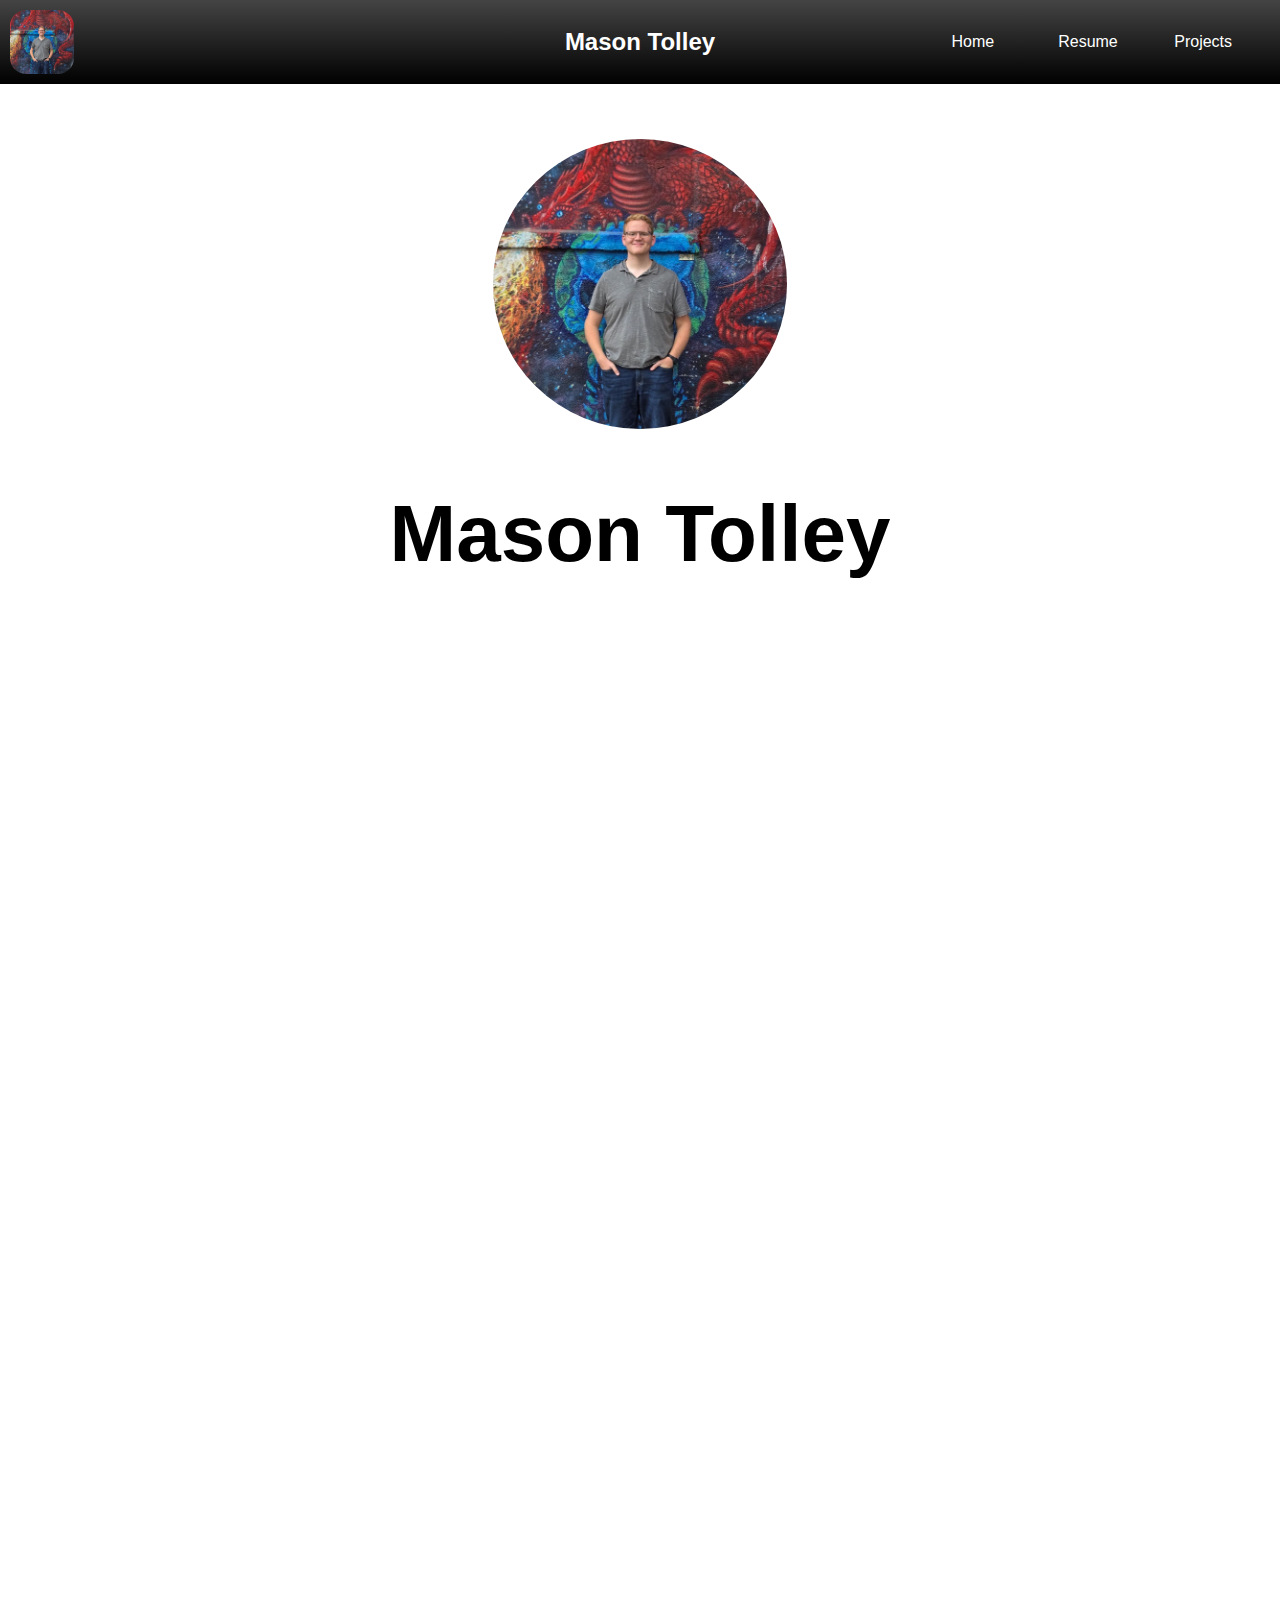
<file: index.html>
<!DOCTYPE html>
<!--[if lt IE 7]>      <html class="no-js lt-ie9 lt-ie8 lt-ie7"> <![endif]-->
<!--[if IE 7]>         <html class="no-js lt-ie9 lt-ie8"> <![endif]-->
<!--[if IE 8]>         <html class="no-js lt-ie9"> <![endif]-->
<!--[if gt IE 8]>      <html class="no-js"> <!--<![endif]-->
<html>
  <head>
    <meta charset="utf-8">
    <meta http-equiv="X-UA-Compatible" content="IE=edge">
    <title>Mason Tolley: Programmer</title>
    <meta name="description" content="">
    <meta name="viewport" content="width=device-width, initial-scale=1">
    <link rel="stylesheet" type="text/css" href="styles.css">
  </head>
  <body>
    <!--[if lt IE 7]>
      <p class="browsehappy">You are using an <strong>outdated</strong> browser. Please <a href="#">upgrade your browser</a> to improve your experience.</p>
    <![endif]-->
    <header>
      <nav id="nav-bar">
        <div class="profile-pic-wrapper"><img src="images/profilePic.jpg" class="profile-pic"/></div>
        <h2>Mason Tolley</h2>
        <ul>
          <li><a href="index.html">Home</a></li>
          <li><a href="#">Resume</a></li>
          <li><a href="#">Projects</a></li>
        </ul>
      </nav>
    </header>
    
    <div class="main-mason-wrapper">
      <img src="images/profilePic.jpg" class="main-mason-pic"/>
      <h1>Mason Tolley</h1>
    </div>

    <script src="" async defer></script>
  </body>
</html>
</file>
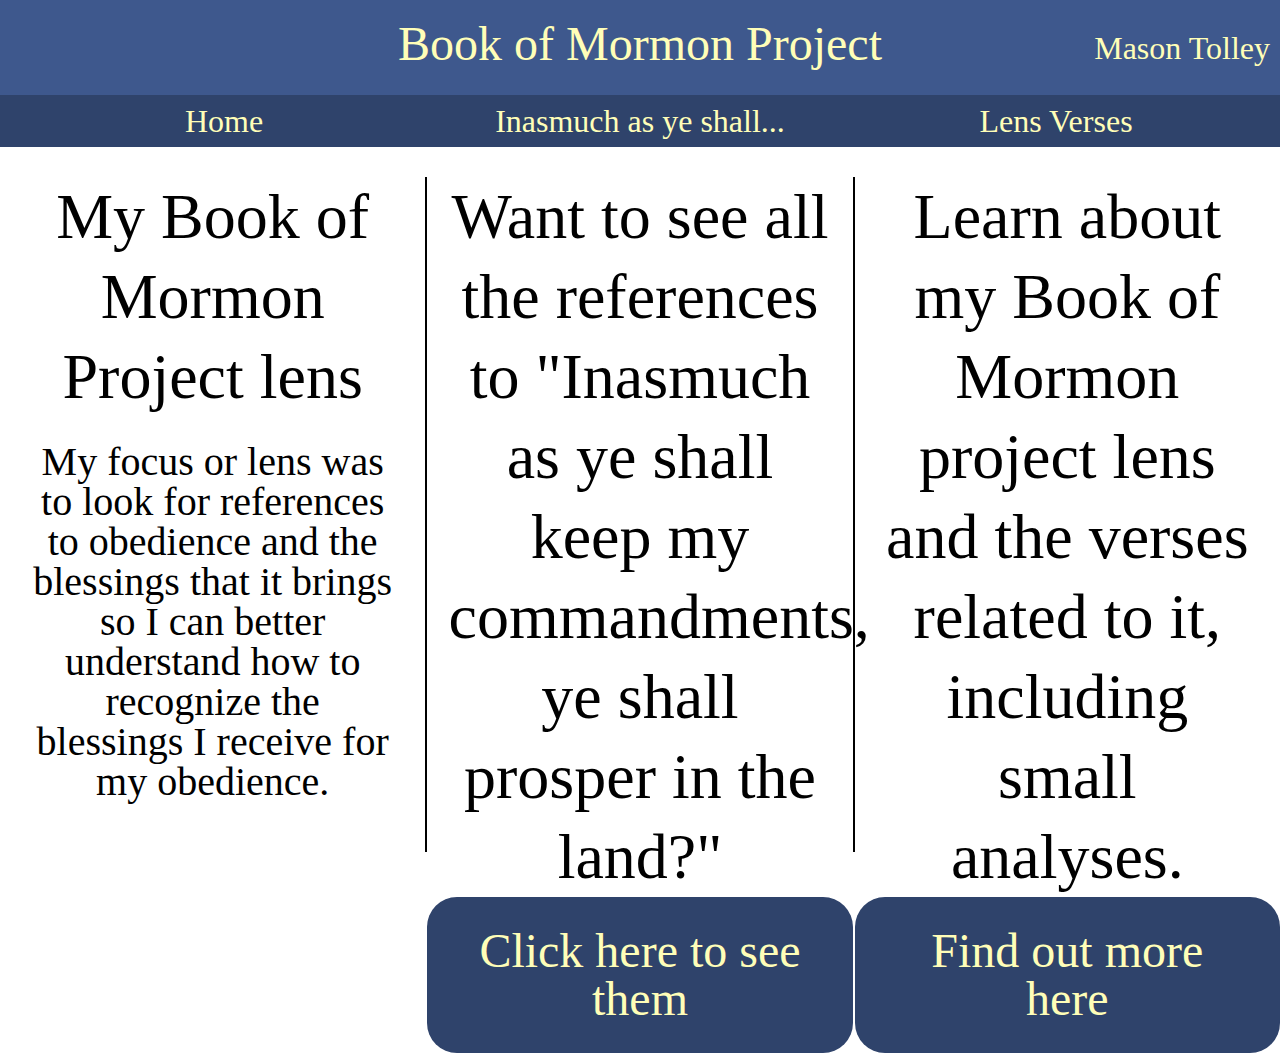
<file: bom-project/index.html>
<!DOCTYPE html>
<html>
    <head>
        <title>Book of Mormon Project: Home</title>
        <link href="bom.css" rel="stylesheet">
        <link rel="icon" type="image/x-icon" href="images/bom-icon.png">
    </head>
    <body>
        <header>
            <div class="banner">
                <h1>Book of Mormon Project</h1>
                <div>
                    <h3>Mason Tolley</h3>
                </div>
            </div>
            <nav class="nav">
                <ul>
                    <li><a href="/bom-project/">Home</a></li>
                    <li><a href="/bom-project/prosper.html">Inasmuch as ye shall...</a></li>
                    <li><a href="/bom-project/lens.html">Lens Verses</a></li>
                </ul>
            </nav>
        </header>
        <main>
            <div class="front-main">
                <section class="right-border">
                    <h2>My Book of Mormon Project lens</h2>
                    <p>My focus or lens was to look for references to obedience and the blessings that it brings so I can better understand how to recognize the blessings I receive for my obedience.</p>
                    <div></div>
                    <div></div>
                </section>
                <section class="right-border">
                    <h2>Want to see all the references to "Inasmuch as ye shall keep my commandments, ye shall prosper in the land?"</h2>
                    <a href="/bom-project/prosper.html">Click here to see them</a>
                </section>
                <section>
                    <h2>Learn about my Book of Mormon project lens and the verses related to it, including small analyses.</h2>
                    <a href="/bom-project/lens.html">Find out more here</a>
                </section>
            </div>
        </main>
    </body>
</html>
</file>
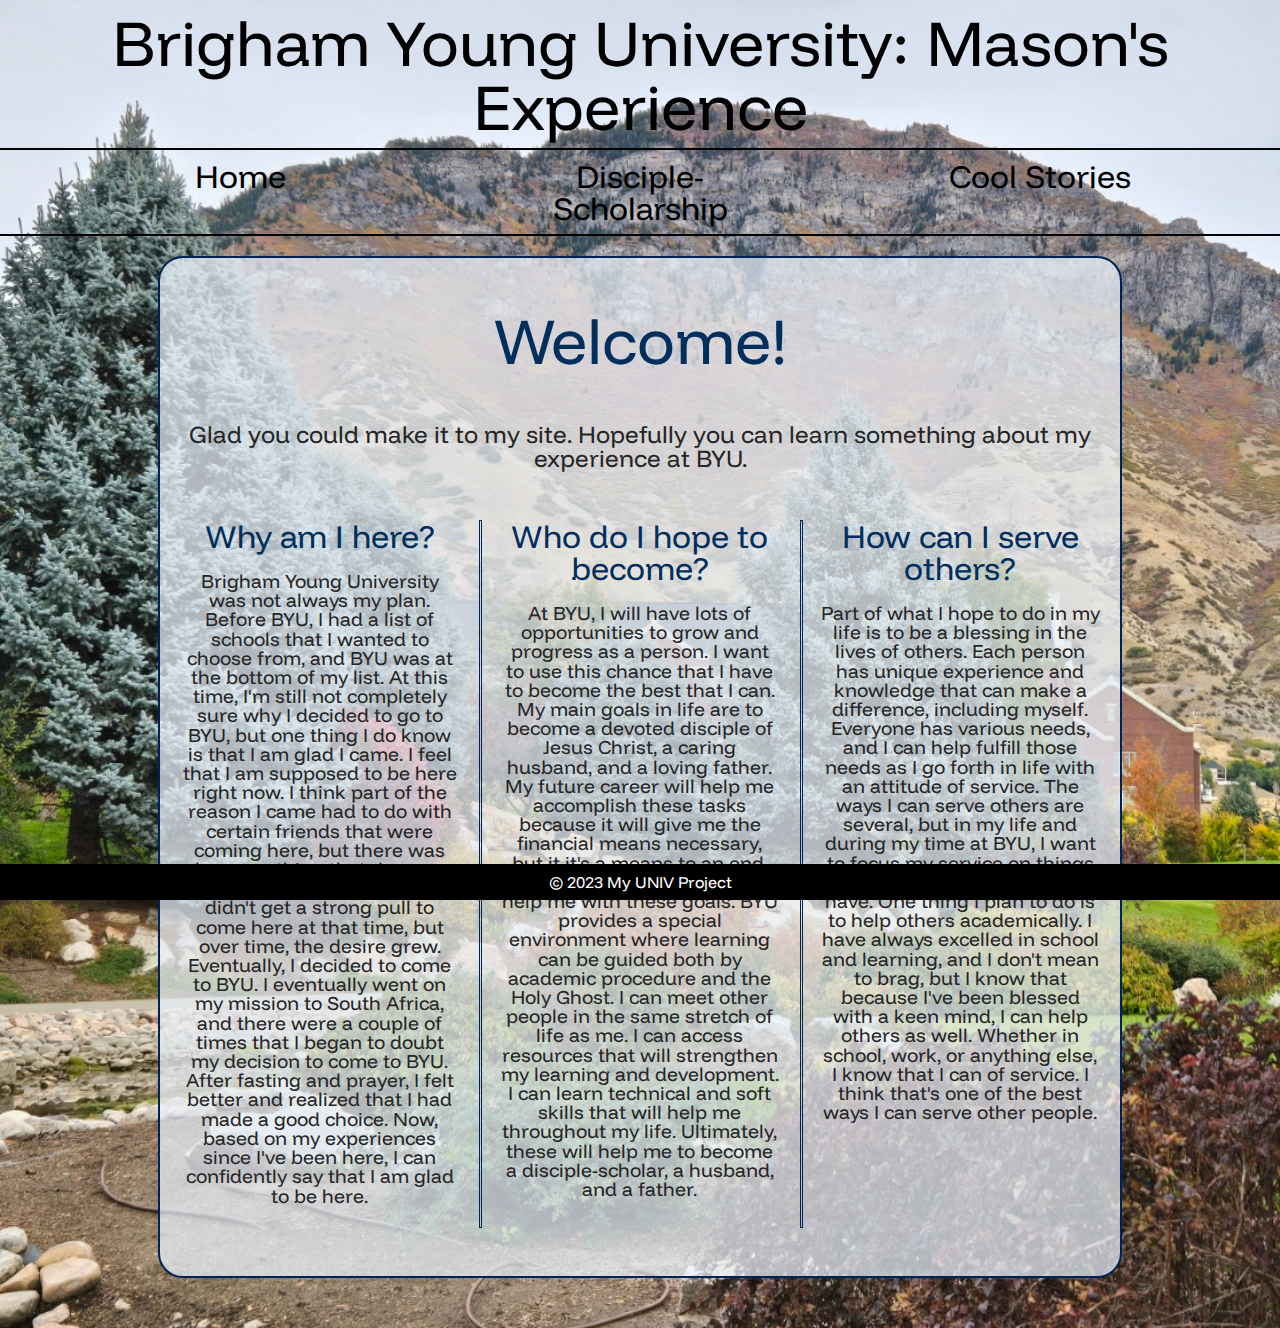
<file: univ-site/index.html>
<!DOCTYPE html>
<html lang="en">
<head>
    <meta charset="UTF-8">
    <meta name="viewport" content="width=device-width, initial-scale=1.0">
    <title>UNIV 101 Project</title>
    <link rel="stylesheet" href="univ.css">
    <link rel="preconnect" href="https://fonts.googleapis.com">
    <link rel="preconnect" href="https://fonts.gstatic.com" crossorigin>
    <link href="https://fonts.googleapis.com/css2?family=Funnel+Display:wght@300..800&display=swap" rel="stylesheet">
    <link rel="icon" type="image/x-icon" href="../images/profilePic.jpg">
</head>
<body id="home-body">
    <!--
    Author: Mason Tolley
    Date: 11/20/2024 (started)
    -->
    <header>
        <h1>Brigham Young University: Mason's Experience</h1>
        <nav class="navbar">
            <ul>
                <li><a href="/univ-site/">Home</a></li>
                <li><a href="/univ-site/learning.html">Disciple-Scholarship</a></li>
                <li><a href="/univ-site/stories.html">Cool Stories</a></li>
            </ul>
        </nav>
    </header>
    <main class="main-flex">
        <div class="page-content">
            <h2>Welcome!</h2>
            <p>Glad you could make it to my site. Hopefully you can learn something about my experience at BYU.</p>
            <div class="reason-column">
                <div>
                    <h3>Why am I here?</h3>
                    <p>
                        Brigham Young University was not always my plan. Before BYU, I had a list of schools that I wanted to choose from, and
                        BYU was at the bottom of my list. At this time, I'm still not completely sure why I decided to go to BYU, but one thing
                        I do know is that I am glad I came. I feel that I am supposed to be here right now. I think part of the reason I came
                        had to do with certain friends that were coming here, but there was also something that drew me. I took a tour of BYU,
                        and I didn't get a strong pull to come here at that time, but over time, the desire grew. Eventually, I decided to come
                        to BYU. I eventually went on my mission to South Africa, and there were a couple of times that I began to doubt my 
                        decision to come to BYU. After fasting and prayer, I felt better and realized that I had made a good choice. Now, based
                        on my experiences since I've been here, I can confidently say that I am glad to be here.
                    </p>
                </div>
                <vr></vr>
                <div>
                    <h3>Who do I hope to become?</h3>
                    <p>
                        At BYU, I will have lots of opportunities to grow and progress as a person. I want to use this chance that I have to 
                        become the best that I can. My main goals in life are to become a devoted disciple of Jesus Christ, a caring husband,
                        and a loving father. My future career will help me accomplish these tasks because it will give me the financial means
                        necessary, but it it's a means to an end, not the end itself. BYU can help me with these goals. BYU provides
                        a special environment where learning can be guided both by academic procedure and the Holy Ghost. I can meet other people
                        in the same stretch of life as me. I can access resources that will strengthen my learning and development. I can learn
                        technical and soft skills that will help me throughout my life. Ultimately, these will help me to become a disciple-scholar,
                        a husband, and a father.
                    </p>
                </div>
                <vr></vr>
                <div>
                    <h3>How can I serve others?</h3>
                    <p>
                        Part of what I hope to do in my life is to be a blessing in the lives of others. Each person has unique experience and knowledge
                        that can make a difference, including myself. Everyone has various needs, and I can help fulfill those needs as I go forth in
                        life with an attitude of service. The ways I can serve others are several, but in my life and during my time at BYU, I want to
                        focus my service on things that relate to the skills that I have. One thing I plan to do is to help others academically. I have
                        always excelled in school and learning, and I don't mean to brag, but I know that because I've been blessed with a keen mind,
                        I can help others as well. Whether in school, work, or anything else, I know that I can of service. I think that's one of the best
                        ways I can serve other people.
                    </p>
                </div>
            </div>
        </div>

    </main>
    <footer class="footer">
        <p>&copy; 2023 My UNIV Project</p>
    </footer>
</body>
</html>
</file>
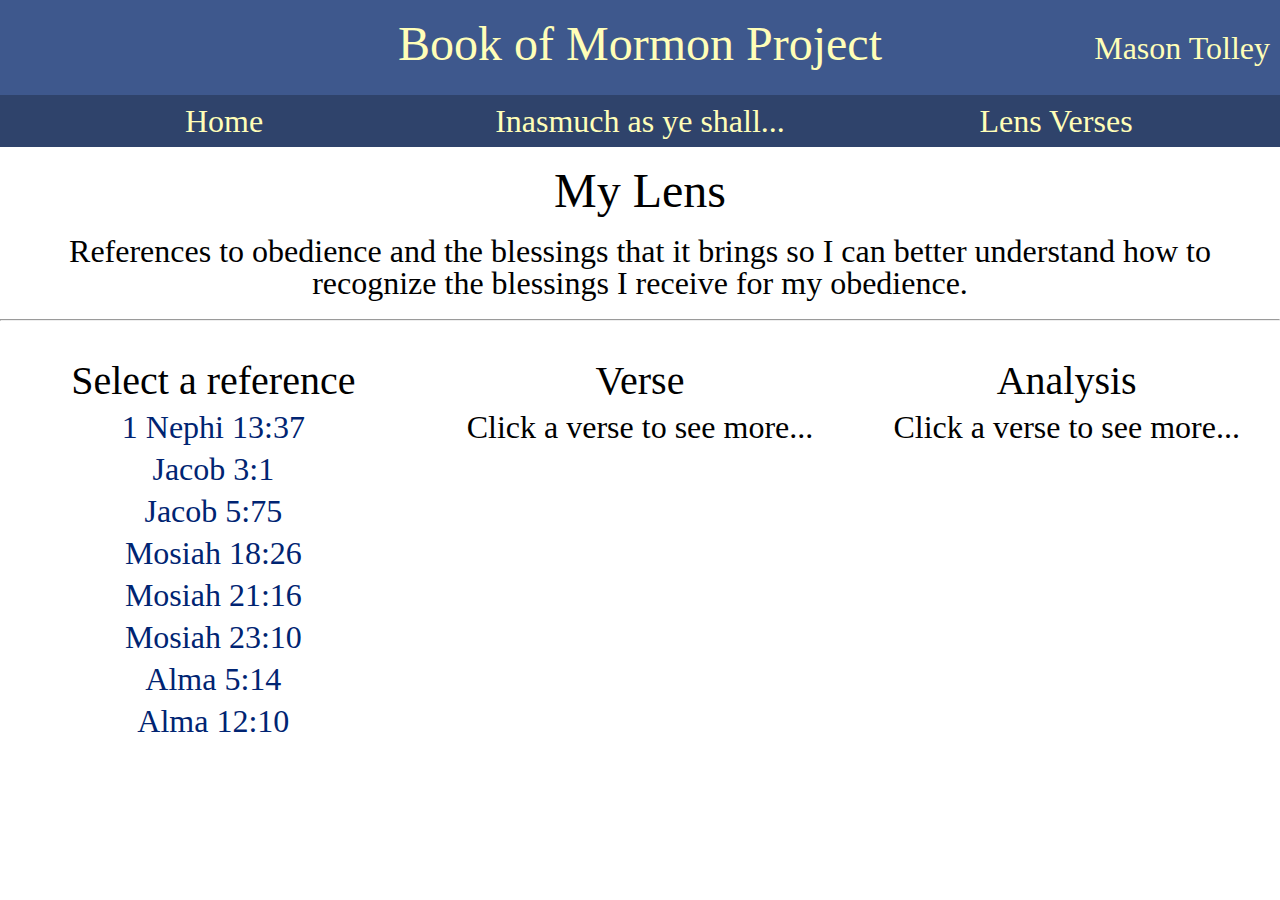
<file: bom-project/lens.html>
<!DOCTYPE html>
<html>
    <head>
        <title>Book of Mormon Project: Lens</title>
        <link href="bom.css" rel="stylesheet">
        <link rel="icon" type="image/x-icon" href="images/bom-icon.png">
        <script src="verses.js"></script>
    </head>
    <body>
        <header>
            <div class="banner">
                <h1>Book of Mormon Project</h1>
                <div>
                    <h3>Mason Tolley</h3>
                </div>
            </div>
            <nav class="nav">
                <ul>
                    <li><a href="/bom-project/">Home</a></li>
                    <li><a href="/bom-project/prosper.html">Inasmuch as ye shall...</a></li>
                    <li><a href="/bom-project/lens.html">Lens Verses</a></li>
                </ul>
            </nav>
        </header>
        <main>
            <h2 class="page-header">My Lens</h2>
            <h3 class="subheader">References to obedience and the blessings that it brings so I can better understand how to recognize the blessings I receive for my obedience.</h3>
            <hr>
            <div class="front-main" id="lens-main">
                <section class="reference-select">
                    <h3>Select a reference</h3>
                    <ul id="references">
                        
                    </ul>
                </section>
                <section>
                    <h3>Verse</h3>
                    <p id="verse">Click a verse to see more...</p>
                </section>
                <section>
                    <h3>Analysis</h3>
                    <p id="analysis">Click a verse to see more...</p>
                </section>
            </div>
        </main>
    </body>
</html>
</file>
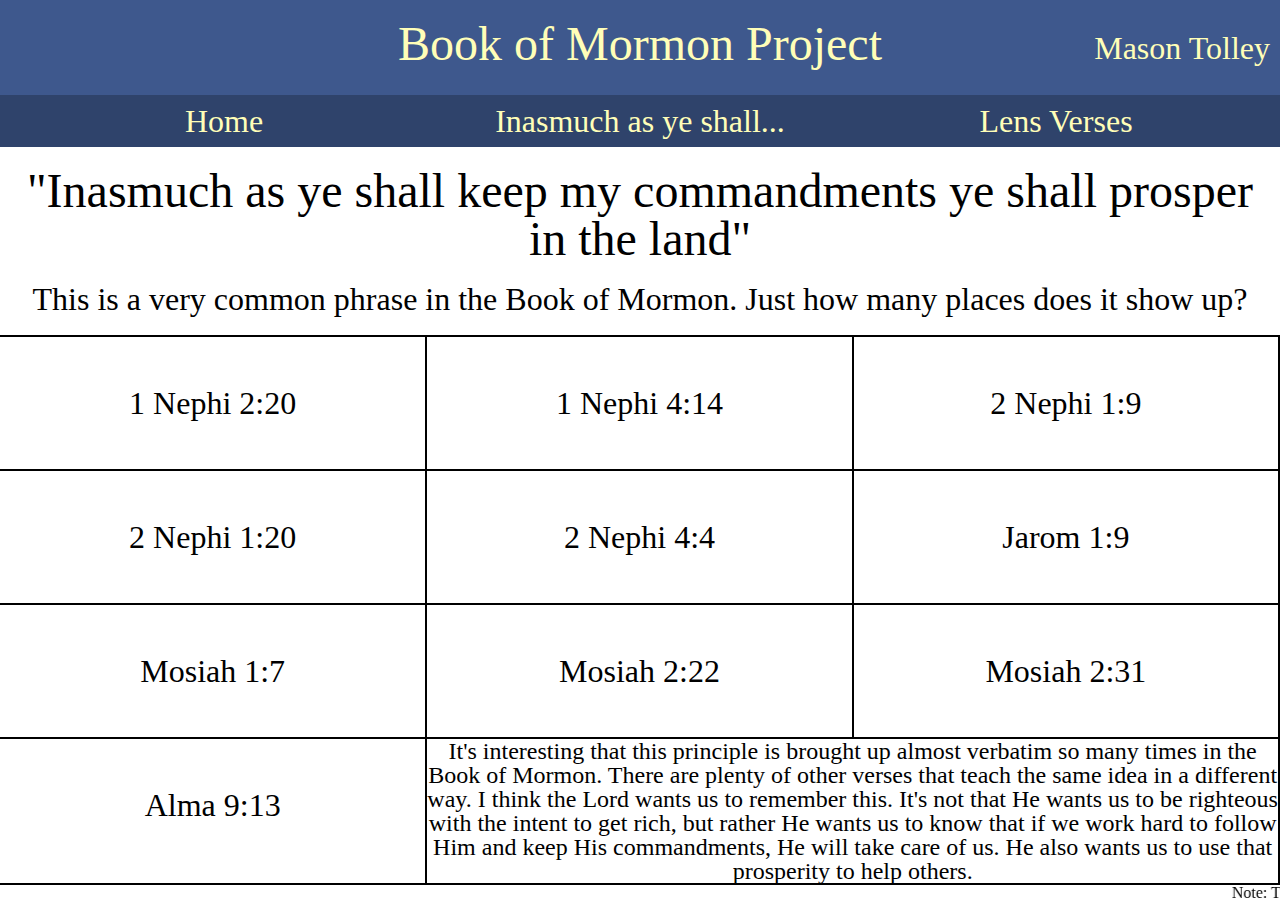
<file: bom-project/prosper.html>
<!DOCTYPE html>
<html>
    <head>
        <title>Book of Mormon Project: Prosper</title>
        <link href="bom.css" rel="stylesheet">
        <link rel="icon" type="image/x-icon" href="images/bom-icon.png">
    </head>
    <body>
        <header>
            <div class="banner">
                <h1>Book of Mormon Project</h1>
                <div>
                    <h3>Mason Tolley</h3>
                </div>
            </div>
            <nav class="nav">
                <ul>
                    <li><a href="/bom-project/">Home</a></li>
                    <li><a href="/bom-project/prosper.html">Inasmuch as ye shall...</a></li>
                    <li><a href="/bom-project/lens.html">Lens Verses</a></li>
                </ul>
            </nav>
        </header>
        <main>
            <h2 class="page-header">"Inasmuch as ye shall keep my commandments ye shall prosper in the land"</h2>
            <h3 class="subheader">This is a very common phrase in the Book of Mormon. Just how many places does it show up?</h3>
            <table class="prosper-table">
                <tr>
                    <td>1 Nephi 2:20</td>
                    <td>1 Nephi 4:14</td>
                    <td>2 Nephi 1:9</td>
                </tr>
                <tr>
                    <td> 2 Nephi 1:20</td>
                    <td>2 Nephi 4:4</td>
                    <td>Jarom 1:9</td>
                </tr>
                <tr>
                    <td>Mosiah 1:7</td>
                    <td>Mosiah 2:22</td>
                    <td>Mosiah 2:31</td>
                </tr>
                <tr>
                    <td>Alma 9:13</td>
                    <td colspan="2"><p>
                        It&apos;s interesting that this principle is brought up almost verbatim so many times in the Book of 
                        Mormon. There are plenty of other verses that teach the same idea in a different way. I think the Lord wants us to 
                        remember this. It&apos;s not that He wants us to be righteous with the intent to get rich, but rather He wants us to know that 
                        if we work hard to follow Him and keep His commandments, He will take care of us. He also wants us to use that 
                        prosperity to help others.
                    </p>
                    </td>
                </tr>
            </table>
            <marquee>Note: This is only up to where I have read in the Book of Mormon as of making this website, and it might not be complete.</marquee>
        </main>
    </body>
</html>
</file>
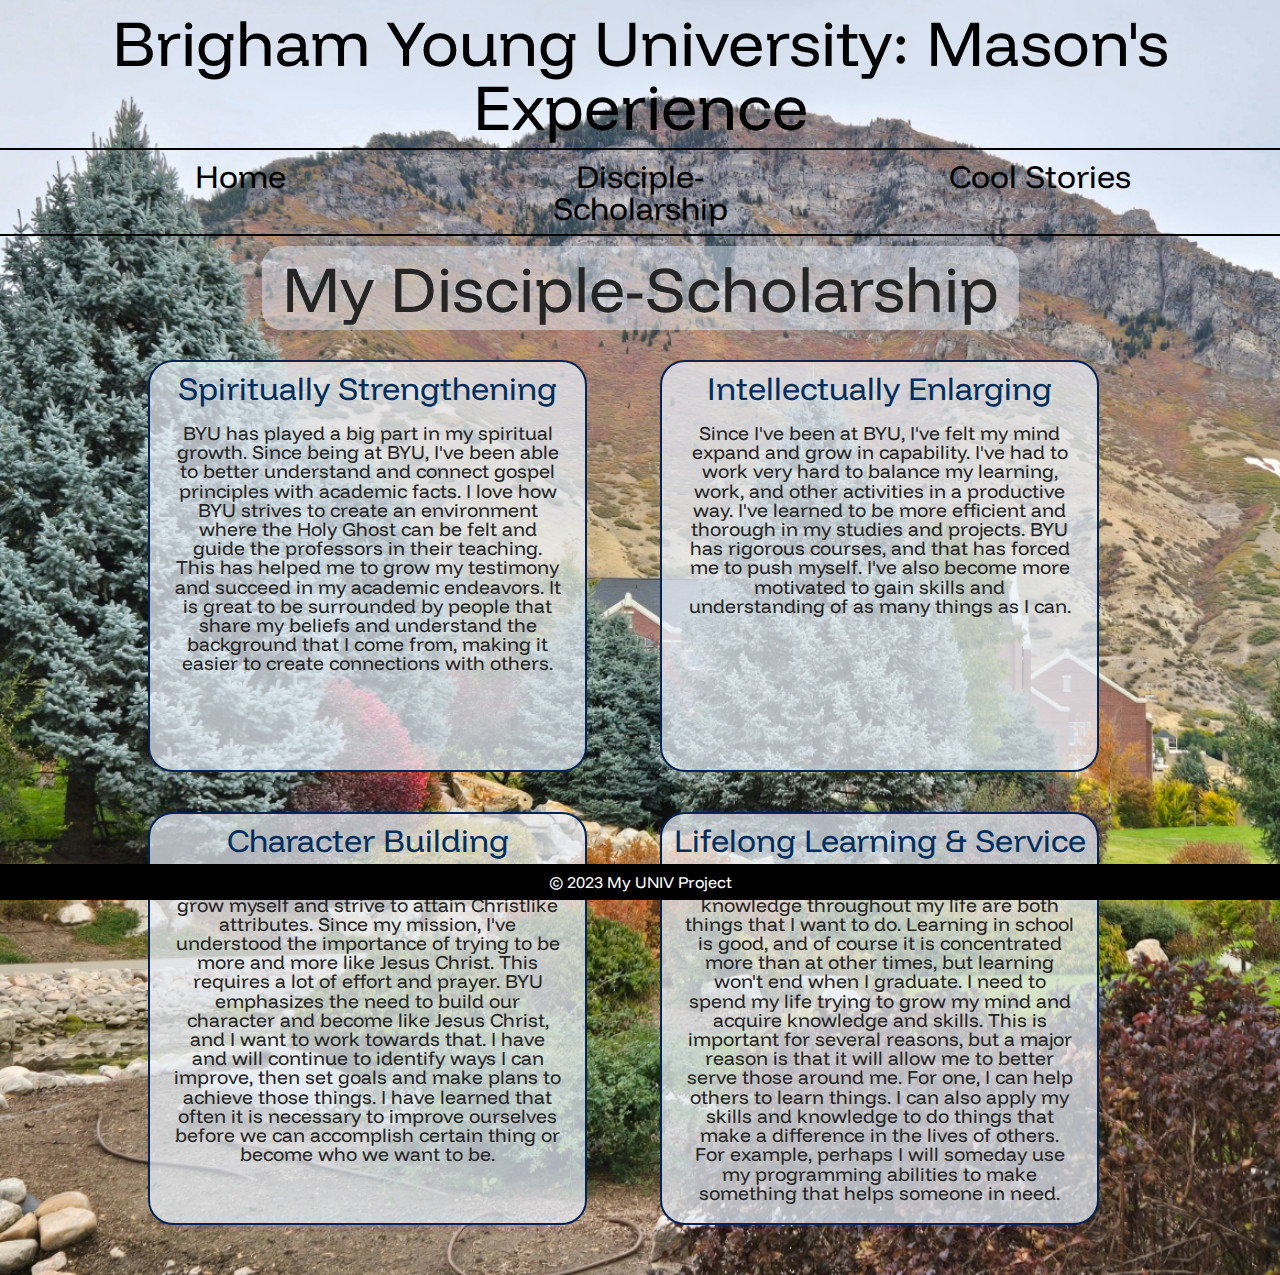
<file: univ-site/learning.html>
<!DOCTYPE html>
<html lang="en">
<head>
    <meta charset="UTF-8">
    <meta name="viewport" content="width=device-width, initial-scale=1.0">
    <title>UNIV 101 Project</title>
    <link rel="stylesheet" href="univ.css">
    <link rel="preconnect" href="https://fonts.googleapis.com">
    <link rel="preconnect" href="https://fonts.gstatic.com" crossorigin>
    <link href="https://fonts.googleapis.com/css2?family=Funnel+Display:wght@300..800&display=swap" rel="stylesheet">
    <link rel="icon" type="image/x-icon" href="../images/profilePic.jpg">
</head>
<body id="home-body">
    <!--
    Author: Mason Tolley
    Date: 11/20/2024 (started)
    -->
    <header>
        <h1>Brigham Young University: Mason's Experience</h1>
        <nav class="navbar">
            <ul>
                <li><a href="/univ-site/">Home</a></li>
                <li><a href="/univ-site/learning.html">Disciple-Scholarship</a></li>
                <li><a href="/univ-site/stories.html">Cool Stories</a></li>
            </ul>
        </nav>
    </header>
    <main>
        <!--<img class="byu-field" src="images/field.jpg" alt="BYU-field">-->
        <h2 class="normal-title">My Disciple-Scholarship</h2>
        <div class="quadrants">
            <div>
                <h3>Spiritually Strengthening</h3>
                <p>
                    BYU has played a big part in my spiritual growth. Since being at BYU, I&apos;ve 
                    been able to better understand and connect gospel principles with academic facts. 
                    I love how BYU strives to create an environment where the Holy Ghost can be felt and 
                    guide the professors in their teaching. This has helped me to grow my testimony and 
                    succeed in my academic endeavors. It is great to be surrounded by people that share my 
                    beliefs and understand the background that I come from, making it easier to create 
                    connections with others.
                </p>
            </div>
            <div>
                <h3>Intellectually Enlarging</h3>
                <p>
                    Since I&apos;ve been at BYU, I&apos;ve felt my mind expand and grow in capability. 
                    I&apos;ve had to work very hard to balance my learning, work, and other activities in a 
                    productive way. I&apos;ve learned to be more efficient and thorough in my studies and 
                    projects. BYU has rigorous courses, and that has forced me to push myself. I&apos;ve also 
                    become more motivated to gain skills and understanding of as many things as I can.
                </p>
            </div>
            <div>
                <h3>Character Building</h3>
                <p>
                    Being at BYU has motivated me to work to grow myself and strive to attain Christlike attributes. 
                    Since my mission, I&apos;ve understood the importance of trying to be more and more like Jesus Christ. 
                    This requires a lot of effort and prayer. BYU emphasizes the need to build our character and 
                    become like Jesus Christ, and I want to work towards that. I have and will continue to identify 
                    ways I can improve, then set goals and make plans to achieve those things. I have learned that 
                    often it is necessary to improve ourselves before we can accomplish certain thing or become who we want to be.
                </p>
            </div>
            <div>
                <h3>Lifelong Learning &amp; Service</h3>
                <p>
                    Serving others and growing my knowledge throughout my life are both things that I want to do. Learning in 
                    school is good, and of course it is concentrated more than at other times, but learning won&apos;t end when I 
                    graduate. I need to spend my life trying to grow my mind and acquire knowledge and skills. This is important 
                    for several reasons, but a major reason is that it will allow me to better serve those around me. For one, I 
                    can help others to learn things. I can also apply my skills and knowledge to do things that make a difference 
                    in the lives of others. For example, perhaps I will someday use my programming abilities to make something 
                    that helps someone in need.
                </p>
            </div>
        </div>
    </main>
    <footer class="footer">
        <p>&copy; 2023 My UNIV Project</p>
    </footer>
</body>
</html>
</file>
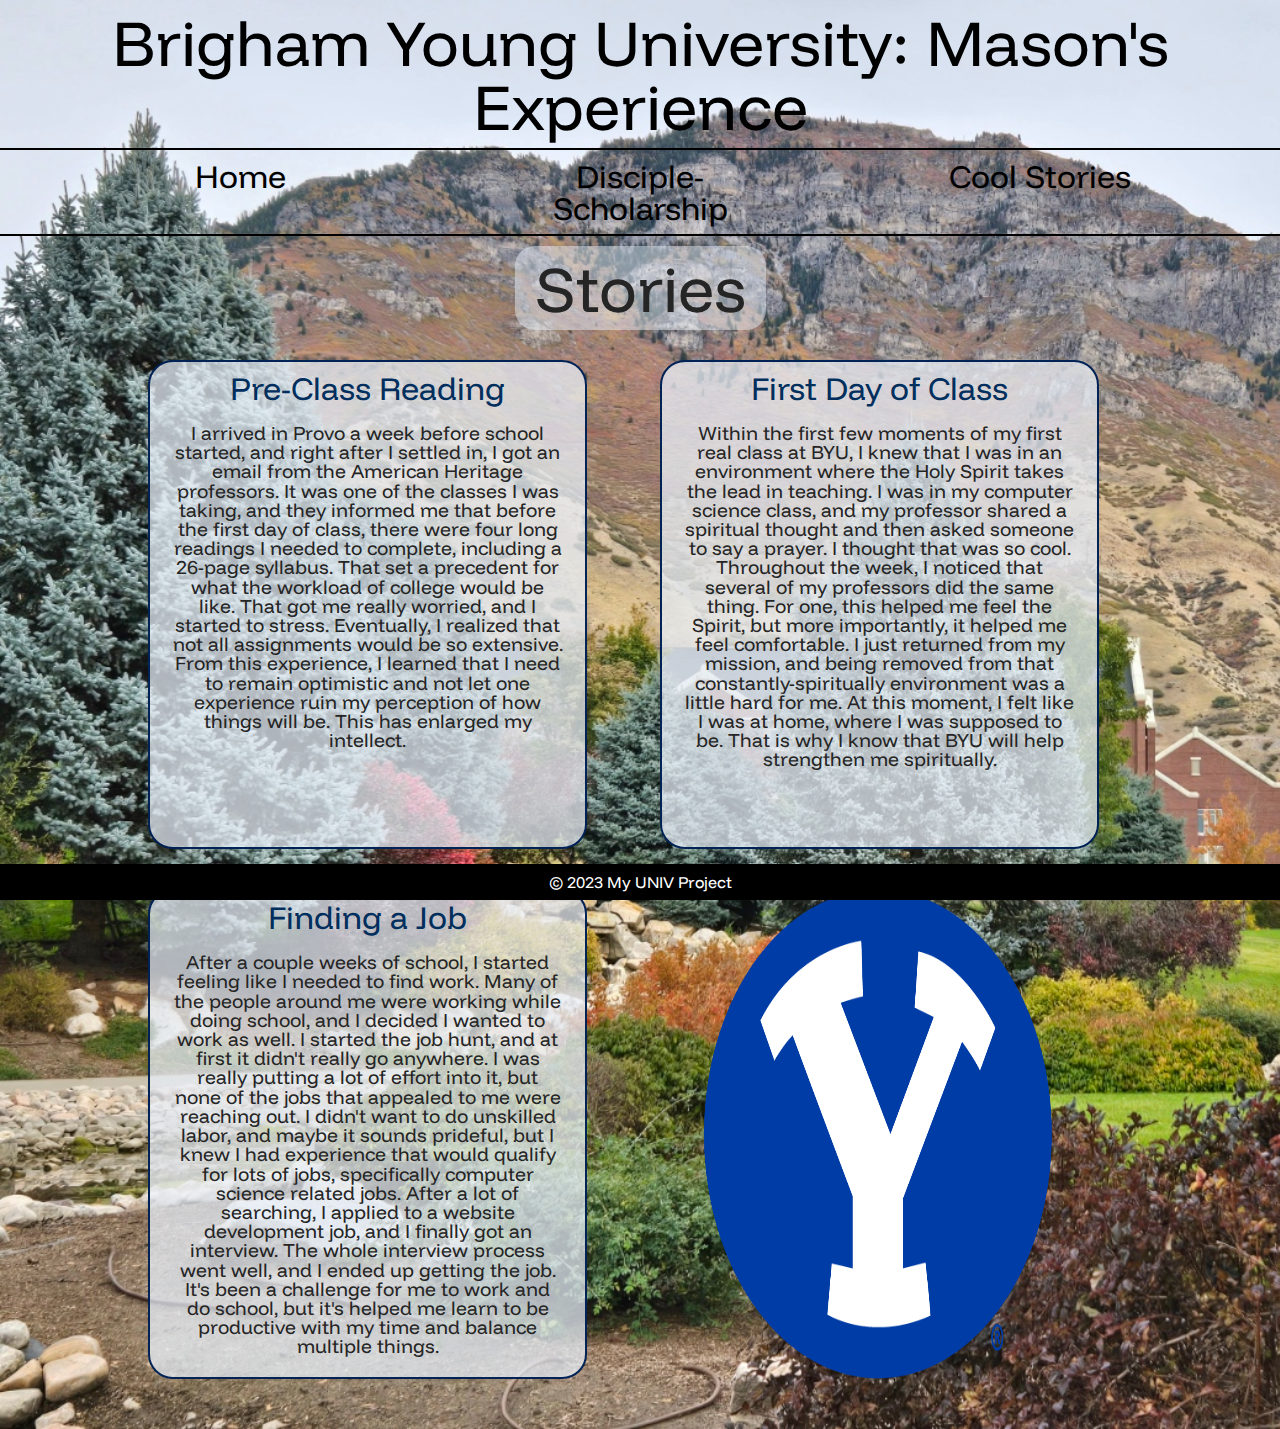
<file: univ-site/stories.html>
<!DOCTYPE html>
<html lang="en">
<head>
    <meta charset="UTF-8">
    <meta name="viewport" content="width=device-width, initial-scale=1.0">
    <title>UNIV 101 Project</title>
    <link rel="stylesheet" href="univ.css">
    <link rel="preconnect" href="https://fonts.googleapis.com">
    <link rel="preconnect" href="https://fonts.gstatic.com" crossorigin>
    <link href="https://fonts.googleapis.com/css2?family=Funnel+Display:wght@300..800&display=swap" rel="stylesheet">
    <link rel="icon" type="image/x-icon" href="../images/profilePic.jpg">
</head>
<body id="home-body">
    <!--
    Author: Mason Tolley
    Date: 11/20/2024 (started)
    -->
    <header>
        <h1>Brigham Young University: Mason's Experience</h1>
        <nav class="navbar">
            <ul>
                <li><a href="/univ-site/">Home</a></li>
                <li><a href="/univ-site/learning.html">Disciple-Scholarship</a></li>
                <li><a href="/univ-site/stories.html">Cool Stories</a></li>
            </ul>
        </nav>
    </header>
    <main>
        <h2 class="normal-title">Stories</h2>
        <div class="quadrants">
            <div>
                <h3>Pre-Class Reading</h3>
                <p>
                    I arrived in Provo a week before school started, and right after I settled in, 
                    I got an email from the American Heritage professors. It was one of the classes 
                    I was taking, and they informed me that before the first day of class, there were 
                    four long readings I needed to complete, including a 26-page syllabus. That set a 
                    precedent for what the workload of college would be like. That got me really worried,
                    and I started to stress. Eventually, I realized that not all assignments would be
                    so extensive. From this experience, I learned that I need to remain optimistic and 
                    not let one experience ruin my perception of how things will be. This has enlarged
                    my intellect.
                </p>
            </div>
            <div>
                <h3>First Day of Class</h3>
                <p>
                    Within the first few moments of my first real class at BYU, I knew that I was in an 
                    environment where the Holy Spirit takes the lead in teaching. I was in my computer 
                    science class, and my professor shared a spiritual thought and then asked someone 
                    to say a prayer. I thought that was so cool. Throughout the week, I noticed that 
                    several of my professors did the same thing. For one, this helped me feel the Spirit, 
                    but more importantly, it helped me feel comfortable. I just returned from my mission, 
                    and being removed from that constantly-spiritually environment was a little hard for me. 
                    At this moment, I felt like I was at home, where I was supposed to be. That is why I know 
                    that BYU will help strengthen me spiritually.
                </p>
            </div>
            <div>
                <h3>Finding a Job</h3>
                <p>
                    After a couple weeks of school, I started feeling like I needed to find work. 
                    Many of the people around me were working while doing school, and I decided I 
                    wanted to work as well. I started the job hunt, and at first it didn&apos;t really 
                    go anywhere. I was really putting a lot of effort into it, but none of the jobs 
                    that appealed to me were reaching out. I didn&apos;t want to do unskilled labor, and 
                    maybe it sounds prideful, but I knew I had experience that would qualify for lots 
                    of jobs, specifically computer science related jobs. After a lot of searching, I 
                    applied to a website development job, and I finally got an interview. The whole 
                    interview process went well, and I ended up getting the job. It&apos;s been a challenge 
                    for me to work and do school, but it&apos;s helped me learn to be productive with my 
                    time and balance multiple things.
                </p>
            </div>
            <section><img alt="byu-logo" src="images/byulogo.png"></section>
        </div>
    </main>
    <footer class="footer">
        <p>&copy; 2023 My UNIV Project</p>
    </footer>
</body>
</html>
</file>
<file: styles.css>
li a {
    text-decoration: none;
    user-select: none;
    color: white;
}
li a:visited {
    text-decoration: none;
    user-select: none;
    color: white;
}
nav {
    display: flex;
    justify-content: space-between;
    align-items: center;
    color: white;
}
nav ul {
    width: 30%;
    display: flex;
    list-style-type: none;
    justify-content: space-evenly;
    padding: 0;
}
nav ul li {
    width: 20%;
    text-align: center;
    padding: 0;
    height: fit-content;
}
h2 {
    width: 30%;
    text-align: center;
}
.profile-pic {
    width: 4em;
    height: 4em;
    border-radius: 1em;
    margin: 10px;
    display: block;
}
.profile-pic-wrapper {
    height: fit-content;
    width: 30%;
}
#nav-bar {
    background-image: linear-gradient(#444444, #000000);
}
body {
    margin: 0;
    font-family: Arial, Helvetica, sans-serif;
}
header{
    position: sticky;
    top: 0;
}
body {
    height: 400em;
}
.main-mason-pic {
    display: block;
    max-width: 25%;
    width: auto;
    height: auto;
    border-radius: 50%;
    border: 5px solid white;
}
.main-mason-wrapper {
    display: flex;
    flex-direction: column;
    justify-content: center;
    align-items: center;
    padding: 50px;
}
.main-mason-wrapper h1 {
    font-size: 5em;
}
</file>
<file: bom-project/bom.css>
/* http://meyerweb.com/eric/tools/css/reset/ 
   v2.0 | 20110126
   License: none (public domain)
*/

html, body, div, span, applet, object, iframe,
h1, h2, h3, h4, h5, h6, p, blockquote, pre,
a, abbr, acronym, address, big, cite, code,
del, dfn, em, img, ins, kbd, q, s, samp,
small, strike, strong, sub, sup, tt, var,
b, u, i, center,
dl, dt, dd, ol, ul, li,
fieldset, form, label, legend,
table, caption, tbody, tfoot, thead, tr, th, td,
article, aside, canvas, details, embed, 
figure, figcaption, footer, header, hgroup, 
menu, nav, output, ruby, section, summary,
time, mark, audio, video {
	margin: 0;
	padding: 0;
	border: 0;
	font-size: 100%;
	font: inherit;
	vertical-align: baseline;
}
/* HTML5 display-role reset for older browsers */
article, aside, details, figcaption, figure, 
footer, header, hgroup, menu, nav, section {
	display: block;
}
body {
	line-height: 1;
}
ol, ul {
	list-style: none;
}
blockquote, q {
	quotes: none;
}
blockquote:before, blockquote:after,
q:before, q:after {
	content: '';
	content: none;
}
table {
	border-collapse: collapse;
	border-spacing: 0;
}
/*CSS for the banner at the top*/
.banner {
    display: grid;
    height: fit-content;
    background-color: #3E588D;
    grid-template-rows: 1fr;
    grid-template-columns: 25% 50% 25%;
    color: #FFFEB8;
    font-family: "Times New Roman", Times, serif;
}
.banner h1 {
    grid-column: 2 / 3;
    text-align: center;
    margin: 20px 0 20px 0;
    padding: 0;
    font-size: 3em;
    font-weight: 100;
    height: 55px;
}

.banner div h3 {
    margin: 0 10px;
    padding: 0;
    font-size: 2em;
    font-weight: 100;
}

.banner div {
    grid-column: 3 / 4;
    display: flex;
    align-items: center;
    justify-content: end;
}

html, body {
    margin: 0;
    padding: 0;
}

/*CSS for the navigation bar*/
.nav {
    background-color: #2F436B;
}
.nav ul {
    display: flex;
    justify-content: space-evenly;
}
.nav ul li {
    margin: 10px 0;
    width: 30%;
    text-align: center;
}
.nav ul li a {
    font-size: 2em;
    transition: color .5s;
}
.nav ul li a:hover {
    color: #858463;
}
a {
    color: #FFFEB8;
    text-decoration: none;
}
a:hover {
    color: #FFFEB8;
    text-decoration: none;
}
a:visited {
    color: #FFFEB8;
    text-decoration: none;
}
/*Home page CSS*/
.front-main {
    margin: 30px 0 0 0;
    width: 100%;
    height: 75vh;
    display: flex;
    justify-content: space-evenly;
}
.front-main section {
    display: flex;
    flex-direction: column;
    justify-content: space-between;
    align-items: center;
    width: 50%;
    height: 100%;
    text-align: center;
}

.front-main section h2 {
    font-size: 4em;
    width: 90%;
    text-align: center;
    line-height: 125%;
}

.front-main section a {
    background-color: #2F436B;
    padding: 30px;
    font-size: 3em;
    border-radius: 30px;
    transition: padding .5s;
}

.front-main section a:hover {
    padding: 35px;
}

.front-main section p {
    font-size: 2.5em;
    width: 85%;
}

.right-border {
    border-right: black solid 2px;
}
/*Prosper page CSS*/
.page-header {
    margin: 20px;
    text-align: center;
    font-size: 3em;
}
.subheader {
    margin: 20px;
    text-align: center;
    font-size: 2em;
}
.prosper-table {
    width: 100%;
    text-align: center;
}
.prosper-table tr {
    border-top: black solid 2px;
    border-bottom: black solid 2px;
}
.prosper-table tr td {
    padding: 50px 30px;
    font-size: 2em;
    border-right: black solid 2px;
    width: 33.33%;
}
.prosper-table tr td[colspan="2"] {
    font-size: 1.5em;
    padding: 0;
    width: 66.66%;
    vertical-align: middle;
}
/*Lens CSS*/
section.reference-select {
    display: block;
}
.front-main section h3 {
    font-size: 2.5em;
    margin: 10px;
}
#references {
    font-size: 2em;
}
#references li {
    margin: 10px;
    cursor: pointer;
    transition: color .5s;
    color: #002472;
}
#references li:hover {
    color: #919fba;
}
#verse {
    font-size: 2em;
}
#analysis {
    font-size: 2em;
}
#lens-main {
    height: fit-content;
}
</file>
<file: univ-site/univ.css>
/* http://meyerweb.com/eric/tools/css/reset/ 
   v2.0 | 20110126
   License: none (public domain)
*/

html, body, div, span, applet, object, iframe,
h1, h2, h3, h4, h5, h6, p, blockquote, pre,
a, abbr, acronym, address, big, cite, code,
del, dfn, em, img, ins, kbd, q, s, samp,
small, strike, strong, sub, sup, tt, var,
b, u, i, center,
dl, dt, dd, ol, ul, li,
fieldset, form, label, legend,
table, caption, tbody, tfoot, thead, tr, th, td,
article, aside, canvas, details, embed, 
figure, figcaption, footer, header, hgroup, 
menu, nav, output, ruby, section, summary,
time, mark, audio, video {
	margin: 0;
	padding: 0;
	border: 0;
	font-size: 100%;
	font: inherit;
	vertical-align: baseline;
}
/* HTML5 display-role reset for older browsers */
article, aside, details, figcaption, figure, 
footer, header, hgroup, menu, nav, section {
	display: block;
}
body {
	line-height: 1;
}
ol, ul {
	list-style: none;
}
blockquote, q {
	quotes: none;
}
blockquote:before, blockquote:after,
q:before, q:after {
	content: '';
	content: none;
}
table {
	border-collapse: collapse;
	border-spacing: 0;
}
/*Start of my CSS*/
html {
    font-family: "Funnel Display", sans-serif;
    font-optical-sizing: auto;
    font-style: normal;
}
#home-body {
    background-image: url("images/field.jpg");
    background-size: cover;
}
body {
    margin-bottom: 30px;
}
h1 {
    text-align: center;
    font-size: 4em;
    display: block;
    padding: 10px;
}
.navbar {
    border-top: black 2px solid;
    border-bottom: black 2px solid;
}
.navbar ul {
    display: flex;
    justify-content: space-evenly;
}
.navbar ul li {
    width: 25%;
    text-align: center;
}
.navbar ul li a {
    display: block;
    text-decoration: none;
    color: black;
    padding: 10px 20px;
    font-size: 2em;
    transition: color .5s;
}
.navbar ul li a:hover {
    color: #999;
}
.byu-field {
    width: 100%;
}
.page-content {
    text-align: center;
    background-color: #e9f0fabb;
    width: 75%;
    margin: 20px;
    border: #002255 2px solid;
    border-radius: 25px;
    color: black;
}
.page-content h2 {
    font-size: 4em;
    margin: 50px;
    color: #002E5D;
}
.page-content p {
    font-size: 1.5em;
    margin: 10px;
    color: #252525;
}
main {
    display: flex;
    flex-direction: column;
    align-items: center;
}

.reason-column {
    display: grid;
    grid-template-columns: 1fr 1px 1fr 1px 1fr;
    margin: 50px auto ;
}

.reason-column div {
    width: 100%;
    height: fit-content;
    display: block;
}

.reason-column vr {
    height: 100%;
    border: #002255 solid 1px;
    width: 1px;
}

.reason-column div p {
    font-size: 1.2em;
    padding: 10px;
}

.reason-column div h3 {
    font-size: 2em;
    color: #002E5D;
}
.normal-title {
    font-size: 4em;
    margin: 10px;
    color: #252525;
    background-color: #e9f0fa7a;
    padding: 10px 20px;
    border-radius: 20px;
}

.quadrants {
    display: grid;
    grid-template: 1fr 1fr / 1fr 1fr;
    width: 80%;
}

.quadrants div {
    width: 85%;
    text-align: center;
    background-color: #e9f0fabb;
    border: #002255 2px solid;
    border-radius: 25px;
    margin: 20px;
    display: flex;
    flex-direction: column;
    align-items: center;
}

.quadrants div h3 {
    font-size: 2em;
    color: #002E5D;
    margin: 10px;
}

.quadrants div p {
    font-size: 1.2em;
    padding: 10px;
    color: #252525;
    width: 90%;
    margin: 0 0 10px 0;
}

.quadrants img {
    max-width: 80%;
    border-radius: 20px;
}

.quadrants section {
    width: 85%;
    display: flex;
    justify-content: center;
    margin: 20px;
}

/*Footer CSS*/
.footer {
    position: fixed;
    left: 0;
    bottom: 0;
    width: 100%;
    color: white;
}

.footer p {
    text-align: center;
    padding: 10px;
    background-color: black;
}
</file>
